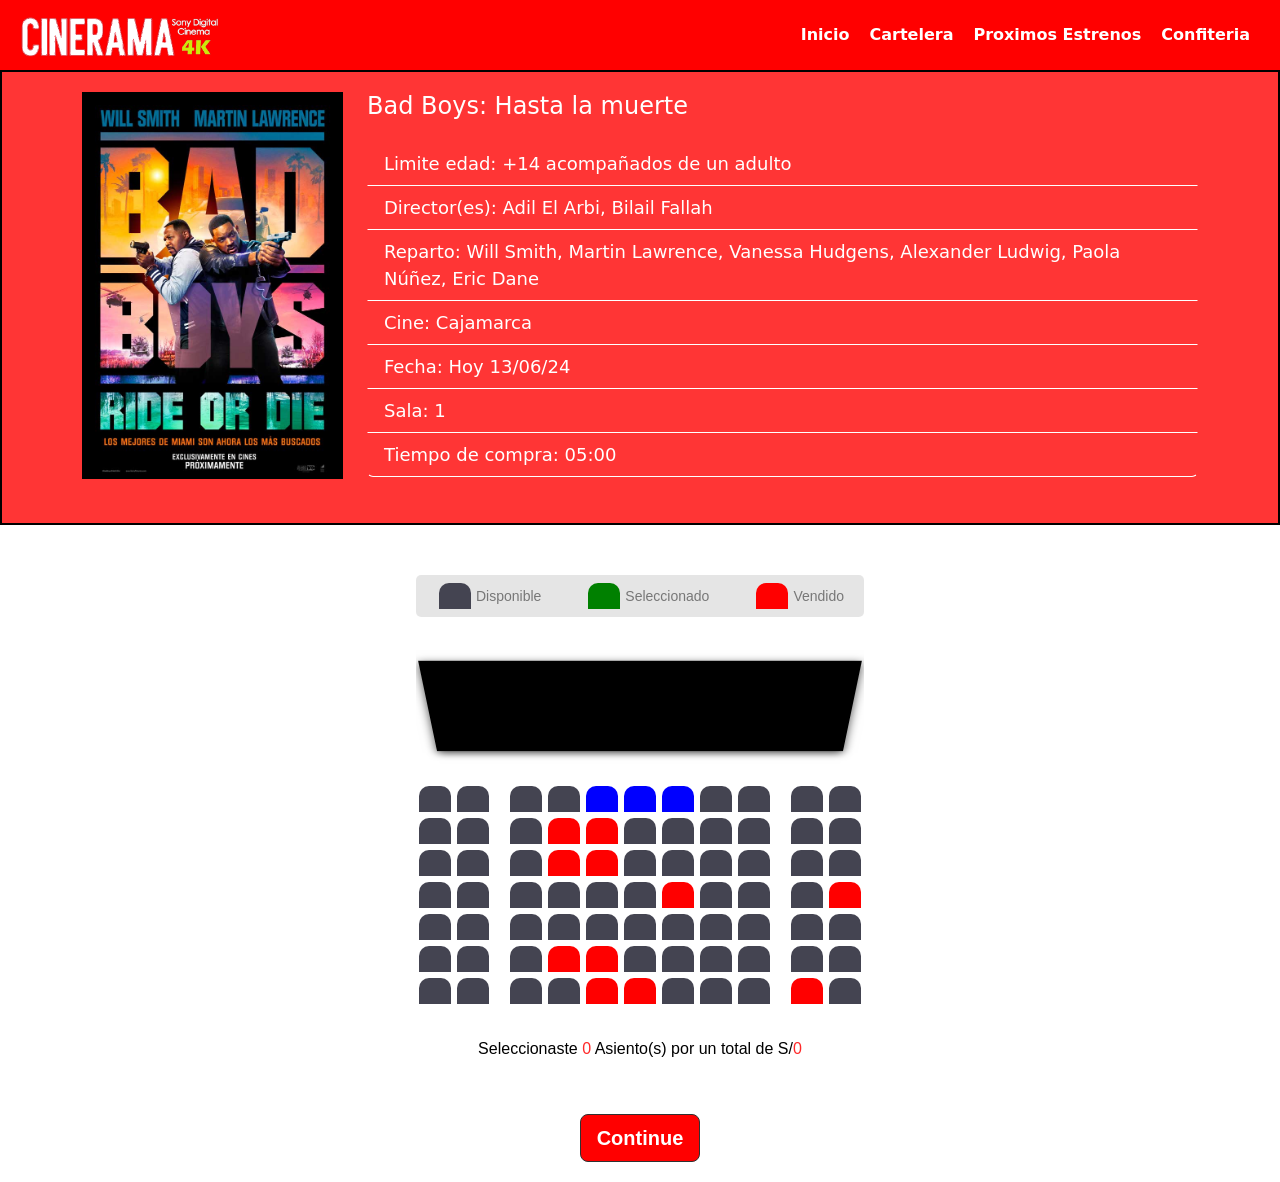
<file: IHC_CINERAMAWEB/HTML/RESERVA_BUTACAS.HTML>
<!DOCTYPE html>
<html lang="en">
  <head>
    <!-- USER WAY ACCESIBILITY -->
    <script
      src="https://cdn.userway.org/widget.js"
      data-account="2CI6j9fC2f"
    ></script>
    <meta charset="UTF-8" />
    <meta name="viewport" content="width=device-width, initial-scale=1.0" />
    <title>Cinerama| R Butacas</title>
    <!-- STYLES -->
    <link rel="stylesheet" href="../CSS/STYLE_RESERVABUTACASINFOPELI.CSS" />
    <link rel="stylesheet" href="../CSS/STYLE_RESERVABUTACAS.CSS" />
    <link rel="stylesheet" href="../CSS/STYLE_HEADER.CSS" />
    <link rel="stylesheet" href="../CSS/STYLE_FOOTER.CSS" />
    <link
      rel="stylesheet"
      href="https://cdnjs.cloudflare.com/ajax/libs/font-awesome/6.2.1/css/all.min.css"
    />
    <link
      href="https://cdn.jsdelivr.net/npm/bootstrap@5.3.3/dist/css/bootstrap.min.css"
      rel="stylesheet"
      integrity="sha384-QWTKZyjpPEjISv5WaRU9OFeRpok6YctnYmDr5pNlyT2bRjXh0JMhjY6hW+ALEwIH"
      crossorigin="anonymous"
    />
    <script
      src="https://cdn.jsdelivr.net/npm/bootstrap@5.3.3/dist/js/bootstrap.bundle.min.js"
      integrity="sha384-YvpcrYf0tY3lHB60NNkmXc5s9fDVZLESaAA55NDzOxhy9GkcIdslK1eN7N6jIeHz"
      crossorigin="anonymous"
    ></script>
    <!-- Codigo del temporizador -->
    <script>
      function startTimer(duration, display) {
        var timer = duration,
          minutes,
          seconds;
        setInterval(function () {
          minutes = parseInt(timer / 60, 10);
          seconds = parseInt(timer % 60, 10);

          minutes = minutes < 10 ? "0" + minutes : minutes;
          seconds = seconds < 10 ? "0" + seconds : seconds;

          display.textContent = minutes + ":" + seconds;

          if (--timer < 0) {
            alert("Se acabó su tiempo!");
            window.location.href = "INDEX.html";
          }
        }, 1000);
      }

      window.onload = function () {
        var fiveMinutes = 60 * 5,
          display = document.querySelector("#time");
        startTimer(fiveMinutes, display);
      };
    </script>
    <!-- JS -->
    <script src="../SCRIPTS/SCRIPT_I_HEADER.JS"></script>
    <script src="../SCRIPTS/SCRIPT_R_BUTACAS1.JS"></script>
  </head>
  <body>
    <header class="header">
      <div class="logo">
        <a href="index.html">
          <img src="../ICONOS/ICON LOGO WHITE.png" alt="LOGO" />
        </a>
      </div>

      <nav>
        <ul class="center-links">
          <li><a href="INDEX.HTML">Inicio</a></li>
          <li><a href="CARTELERA.HTML">Cartelera</a></li>
          <li><a href="PROX_ESTRENOS.HTML">Proximos Estrenos</a></li>
          <li><a href="CONFITERIA.HTML">Confiteria</a></li>
        </ul>

        <div class="menu-icon" onclick="toggleMenu()">☰</div>
      </nav>
    </header>

    <section class="Informacion_Pelicula">
      <!-- Información de la película aquí -->
      <div class="container">
        <div class="row">
          <div class="col-lg-3">
            <img
              src="../IMAGENES/BAD_BOYS.jpg"
              alt="Póster de la película"
              class="img-fluid"
            />
          </div>
          <div class="col-lg-9">
            <h2>Bad Boys: Hasta la muerte</h2>
            <ul class="list-group">
              <li class="list-group-item">
                Limite edad: +14 acompañados de un adulto
              </li>
              <li class="list-group-item">
                Director(es): Adil El Arbi, Bilail Fallah
              </li>
              <li class="list-group-item">
                Reparto: Will Smith, Martin Lawrence, Vanessa Hudgens, Alexander
                Ludwig, Paola Núñez, Eric Dane
              </li>
              <li class="list-group-item">Cine: Cajamarca</li>
              <li class="list-group-item">Fecha: Hoy 13/06/24</li>
              <li class="list-group-item">Sala: 1</li>
              <li class="list-group-item">
                <span>Tiempo de compra: <span id="time">05:00</span> </span>
              </li>
            </ul>
          </div>
        </div>
      </div>
      <br />
    </section>
    <div class="PANTALLABUTACAS">
      <main class="booking-app">
        <div class="booking-app-content">
          <ul class="showcase">
            <li>
              <div class="seat"></div>
              <small>Disponible</small>
            </li>
            <li>
              <div class="seat selected"></div>
              <small>Seleccionado</small>
            </li>
            <li>
              <div class="seat sold"></div>
              <small>Vendido</small>
            </li>
          </ul>
          <div class="container">
            <div class="screen"></div>

            <div class="row">
              <div class="seat"></div>
              <div class="seat"></div>
              <div class="seat"></div>
              <div class="seat"></div>
              <div class="seat disabled"></div>
              <div class="seat disabled"></div>
              <div class="seat disabled"></div>
              <div class="seat"></div>
              <div class="seat"></div>
              <div class="seat"></div>
              <div class="seat"></div>
            </div>
            <div class="row">
              <div class="seat"></div>
              <div class="seat"></div>
              <div class="seat"></div>
              <div class="seat sold"></div>
              <div class="seat sold"></div>
              <div class="seat"></div>
              <div class="seat"></div>
              <div class="seat"></div>
              <div class="seat"></div>
              <div class="seat"></div>
              <div class="seat"></div>
            </div>
            <div class="row">
              <div class="seat"></div>
              <div class="seat"></div>
              <div class="seat"></div>
              <div class="seat sold"></div>
              <div class="seat sold"></div>
              <div class="seat"></div>
              <div class="seat"></div>
              <div class="seat"></div>
              <div class="seat"></div>
              <div class="seat"></div>
              <div class="seat"></div>
            </div>
            <div class="row">
              <div class="seat"></div>
              <div class="seat"></div>
              <div class="seat"></div>
              <div class="seat"></div>
              <div class="seat"></div>
              <div class="seat"></div>
              <div class="seat sold"></div>
              <div class="seat"></div>
              <div class="seat"></div>
              <div class="seat"></div>
              <div class="seat sold"></div>
            </div>
            <div class="row">
              <div class="seat"></div>
              <div class="seat"></div>
              <div class="seat"></div>
              <div class="seat"></div>
              <div class="seat"></div>
              <div class="seat"></div>
              <div class="seat"></div>
              <div class="seat"></div>
              <div class="seat"></div>
              <div class="seat"></div>
              <div class="seat"></div>
            </div>
            <div class="row">
              <div class="seat"></div>
              <div class="seat"></div>
              <div class="seat"></div>
              <div class="seat sold"></div>
              <div class="seat sold"></div>
              <div class="seat"></div>
              <div class="seat"></div>
              <div class="seat"></div>
              <div class="seat"></div>
              <div class="seat"></div>
              <div class="seat"></div>
            </div>
            <div class="row">
              <div class="seat"></div>
              <div class="seat"></div>
              <div class="seat"></div>
              <div class="seat"></div>
              <div class="seat sold"></div>
              <div class="seat sold"></div>
              <div class="seat"></div>
              <div class="seat"></div>
              <div class="seat"></div>
              <div class="seat sold"></div>
              <div class="seat"></div>
            </div>
          </div>

          <p class="text">
            Seleccionaste <span id="count">0</span> Asiento(s) por un total de
            S/<span id="total">0</span>
          </p>
        </div>

        <div class="custom-btn-container mt-5">
          <a
            href="RESERVA_CONFITERIA.HTML"
            class="btn btn-lg btn-custom"
            style="
              background-color: red;
              border-color: #313131;
              font-weight: bold;
              color: rgb(255, 255, 255);
            "
            >Continue
          </a>
        </div>
      </main>
    </div>
  </body>
</html>
</file>
<file: IHC_CINERAMAWEB/CSS/STYLE_RESERVABUTACASINFOPELI.CSS>
.Informacion_Pelicula {
      background-color: #ff3535;
      border: 2px solid rgb(0, 0, 0);
      padding: 20px;
      margin-bottom: 30px;
    }

    .Informacion_Pelicula h2 {
      margin-top: 0;
      margin-bottom: 20px;
      font-size: 24px;
      color: rgb(255, 255, 255);
    }

    .Informacion_Pelicula .list-group-item {
      background-color: transparent;
      border-color: transparent;
      font-size: 18px;
      border-bottom: 1px solid rgb(255, 255, 255);
      color: rgb(255, 255, 255);
    }

    @media (max-width: 767px) {
      .Informacion_Pelicula {
        padding: 10px;
      }

      .Informacion_Pelicula h2 {
        font-size: 20px;
      }
    }
</file>
<file: IHC_CINERAMAWEB/CSS/STYLE_RESERVABUTACAS.CSS>
.booking-app * {
  box-sizing: border-box;
}
.booking-app {
  background-color: #fff;
  color: #000;
  display: flex;
  flex-direction: column;
  align-items: center;
  justify-content: center;
  font-family: "Lato", sans-serif;
  margin: 0;
  padding: 20px;
}

.movie-container {
  margin: 20px 0;
}

.movie-container select {
  background-color: #fff;
  border: 0;
  border-radius: 5px;
  font-size: 16px;
  margin-left: 10px;
  padding: 5px 15px 5px 15px;
  -moz-appearance: none;
  -webkit-appearance: none;
  appearance: none;
}

.booking-app .container {
  perspective: 1000px;
  margin-bottom: 30px;
  width: 100%;
  overflow-x: auto; /* Permite el desplazamiento horizontal */
  white-space: nowrap; /* Evita el colapso de elementos en filas */
}

.booking-app .seat {
  background-color: #444451;
  height: 26px;
  width: 32px;
  margin: 3px;
  font-size: 50px;
  border-top-left-radius: 10px;
  border-top-right-radius: 10px;
  display: inline-block; /* Mantiene los asientos en una fila horizontal */
}

.booking-app .seat.selected {
  background-color: green;
}

.booking-app .seat.sold {
  background-color: #ff0000;
}

.booking-app .seat.disabled {
  background-color: blue;
}

.booking-app .seat:nth-of-type(2) {
  margin-right: 18px;
}

.booking-app .seat:nth-last-of-type(2) {
  margin-left: 18px;
}

.booking-app .seat:not(.sold):hover {
  cursor: pointer;
  transform: scale(1.2);
}

.booking-app .showcase .seat:not(.sold):hover {
  cursor: default;
  transform: scale(1);
}

.booking-app .showcase {
  background: rgba(0, 0, 0, 0.1);
  padding: 5px 10px;
  border-radius: 5px;
  color: #777;
  list-style-type: none;
  display: flex;
  justify-content: space-between;
}

.booking-app .showcase li {
  display: flex;
  align-items: center;
  justify-content: center;
  margin: 0 10px;
}

.booking-app .showcase li small {
  margin-left: 2px;
}

.booking-app .row {
  display: flex;
  justify-content: center; /* Asegúrate de que las filas estén centradas */
}

.booking-app .screen {
  background-color: #000;
  height: 120px;
  width: 100%;
  margin: 15px 0;
  transform: rotateX(-48deg);
  box-shadow: 0 3px 10px rgba(0, 0, 0, 0.7);
}

.booking-app p.text {
  margin: 5px 0;
  text-align: center;
}

.booking-app p.text span {
  color: rgb(255, 41, 41);
}
</file>
<file: IHC_CINERAMAWEB/CSS/STYLE_HEADER.CSS>
body,
html {
  margin: 0;
  padding: 0;
  box-sizing: border-box;
}

header {
  background-color: red;
  display: flex;
  justify-content: space-between;
  align-items: center;
  padding: 10px 20px;
}

.logo img {
  height: 50px;
}

nav {
  display: flex;
  align-items: center;
}

.center-links {
  display: flex;
  list-style: none;
  margin: 0;
  padding: 0;
}

.center-links li {
  margin: 0 10px;
}

.center-links li a {
  text-decoration: none; 
  color: white; 
  font-weight: bold; 
}

.reserve a {
  color: white;
  text-decoration: none;
  padding: 10px 20px;
  background-color:  red; /* #f5015e*/
  border-radius: 5px;
  font-weight: bold;
}

.menu-icon {
  display: none;
  font-size: 30px;
  cursor: pointer;
  color: white;
}

@media (max-width: 768px) {
  .center-links,
  .reserve {
    display: none;
  }

  .menu-icon {
    display: block;
  }

  .menu-active .center-links,
  .menu-active .reserve {
    display: block;
    text-align: center;
  }

  nav {
    flex-direction: column;
  }

  .center-links {
    flex-direction: column;
    margin-top: 10px;
  }

  .center-links li {
    margin: 10px 0;
  }

  .reserve a {
    display: block;
    margin-top: 10px;
  }
}
</file>
<file: IHC_CINERAMAWEB/CSS/STYLE_FOOTER.CSS>
.footer {
    background-color:red; /* f5015e*/
    padding: 20px 0;
  }
  .footer h4 {
    color: black; /* Encabezado negro */
            font-weight: bold; /* Negrita */
            margin-bottom: 15px;
  }
  .footer ul {
    list-style: none;
    padding: 0;
  }
  .footer ul li {
    margin-bottom: 10px;
  }
  .footer ul li a {
    color: white; /* Enlaces blancos */
    text-decoration: none;
  }
  .footer ul li a:hover {
    text-decoration: underline;
  }
  .social-link a {
    font-size: 20px;
    color: #ffffff;
    margin-right: 10px;
  }
  .social-link a:hover {
    color: #007bff;
  }
</file>
